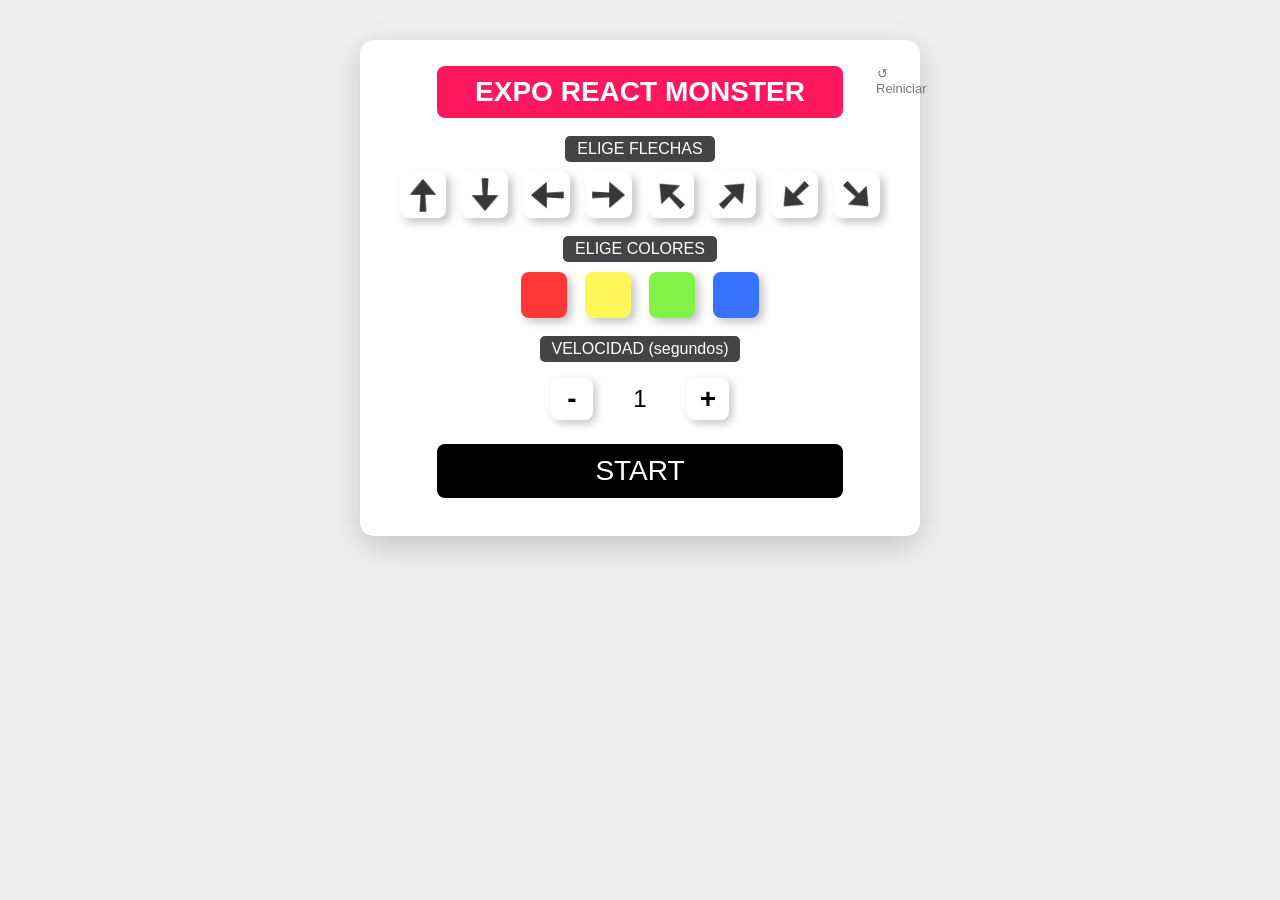
<file: index.html>
<!DOCTYPE html>
<html lang="es">
<head>
<meta charset="utf-8">
<title>EXPO REACT MONSTER - Panel Preview</title>

</head>
<link rel="stylesheet" href="style.css">
<body>
<div class="panel">
<div id="title">EXPO REACT MONSTER</div>

<div class="center"><span class="lbl">ELIGE FLECHAS</span></div>
<div class="row arrow-row" style="gap:16px;">
<button class="tile arrow">
<div style="transform:rotate(0deg);display:flex;align-items:center;justify-content:center;">
<svg xmlns="http://www.w3.org/2000/svg" xmlns:xlink="http://www.w3.org/1999/xlink" width="577" height="577" viewBox="0 0 577 577">
  <image id="Capa_1" data-name="Capa 1" x="63" y="17" width="448" height="556" xlink:href="[data-uri]"/>
</svg>

</div>
</button>

<button class="tile arrow">
<div style="transform:rotate(180deg);display:flex;align-items:center;justify-content:center;">
<svg xmlns="http://www.w3.org/2000/svg" xmlns:xlink="http://www.w3.org/1999/xlink" width="577" height="577" viewBox="0 0 577 577">
  <image id="Capa_1" data-name="Capa 1" x="63" y="17" width="448" height="556" xlink:href="[data-uri]"/>
</svg>

</div>
</button>

<button class="tile arrow">
<div style="transform:rotate(270deg);display:flex;align-items:center;justify-content:center;">
<svg xmlns="http://www.w3.org/2000/svg" xmlns:xlink="http://www.w3.org/1999/xlink" width="577" height="577" viewBox="0 0 577 577">
  <image id="Capa_1" data-name="Capa 1" x="63" y="17" width="448" height="556" xlink:href="[data-uri]"/>
</svg>

</div>
</button>

<button class="tile arrow">
<div style="transform:rotate(90deg);display:flex;align-items:center;justify-content:center;">
<svg xmlns="http://www.w3.org/2000/svg" xmlns:xlink="http://www.w3.org/1999/xlink" width="577" height="577" viewBox="0 0 577 577">
  <image id="Capa_1" data-name="Capa 1" x="63" y="17" width="448" height="556" xlink:href="[data-uri]"/>
</svg>

</div>
</button>

<button class="tile arrow">
<div style="transform:rotate(315deg);display:flex;align-items:center;justify-content:center;">
<svg xmlns="http://www.w3.org/2000/svg" xmlns:xlink="http://www.w3.org/1999/xlink" width="577" height="577" viewBox="0 0 577 577">
  <image id="Capa_1" data-name="Capa 1" x="63" y="17" width="448" height="556" xlink:href="[data-uri]"/>
</svg>

</div>
</button>

<button class="tile arrow">
<div style="transform:rotate(45deg);display:flex;align-items:center;justify-content:center;">
<svg xmlns="http://www.w3.org/2000/svg" xmlns:xlink="http://www.w3.org/1999/xlink" width="577" height="577" viewBox="0 0 577 577">
  <image id="Capa_1" data-name="Capa 1" x="63" y="17" width="448" height="556" xlink:href="[data-uri]"/>
</svg>

</div>
</button>

<button class="tile arrow">
<div style="transform:rotate(225deg);display:flex;align-items:center;justify-content:center;">
<svg xmlns="http://www.w3.org/2000/svg" xmlns:xlink="http://www.w3.org/1999/xlink" width="577" height="577" viewBox="0 0 577 577">
  <image id="Capa_1" data-name="Capa 1" x="63" y="17" width="448" height="556" xlink:href="[data-uri]"/>
</svg>

</div>
</button>

<button class="tile arrow">
<div style="transform:rotate(135deg);display:flex;align-items:center;justify-content:center;">
<svg xmlns="http://www.w3.org/2000/svg" xmlns:xlink="http://www.w3.org/1999/xlink" width="577" height="577" viewBox="0 0 577 577">
  <image id="Capa_1" data-name="Capa 1" x="63" y="17" width="448" height="556" xlink:href="[data-uri]"/>
</svg>

</div>
</button>
</div>

<div class="center"><span class="lbl">ELIGE COLORES</span></div>
<div class="row color-row" style="gap:18px;">
<button class="tile" style="background:#ff0000"></button>
<button class="tile" style="background:#fff52d"></button>
<button class="tile" style="background:#60F013"></button>
<button class="tile" style="background:#004cff"></button>
</div>

<div class="center"><span class="lbl">VELOCIDAD (segundos)</span></div>
<div class="ctrl">
<button>-</button><div class="value" id="intervalo">1</div><button>+</button>
</div>

<button id="start">START</button>


<div style="display:flex;justify-content:center;margin-top:12px;">
  <button id="reset" title="Reiniciar selección" style="
    background:none;
    border:none;
    color:#777;
    font-size:13px;
    cursor:pointer;
    padding:4px 10px;
    transition:color .15s, transform .15s;
    text-align:center;">
    ↺ Reiniciar
  </button>
</div>


</div>
<script src="script.js"></script>
</body>
</html>
</file>
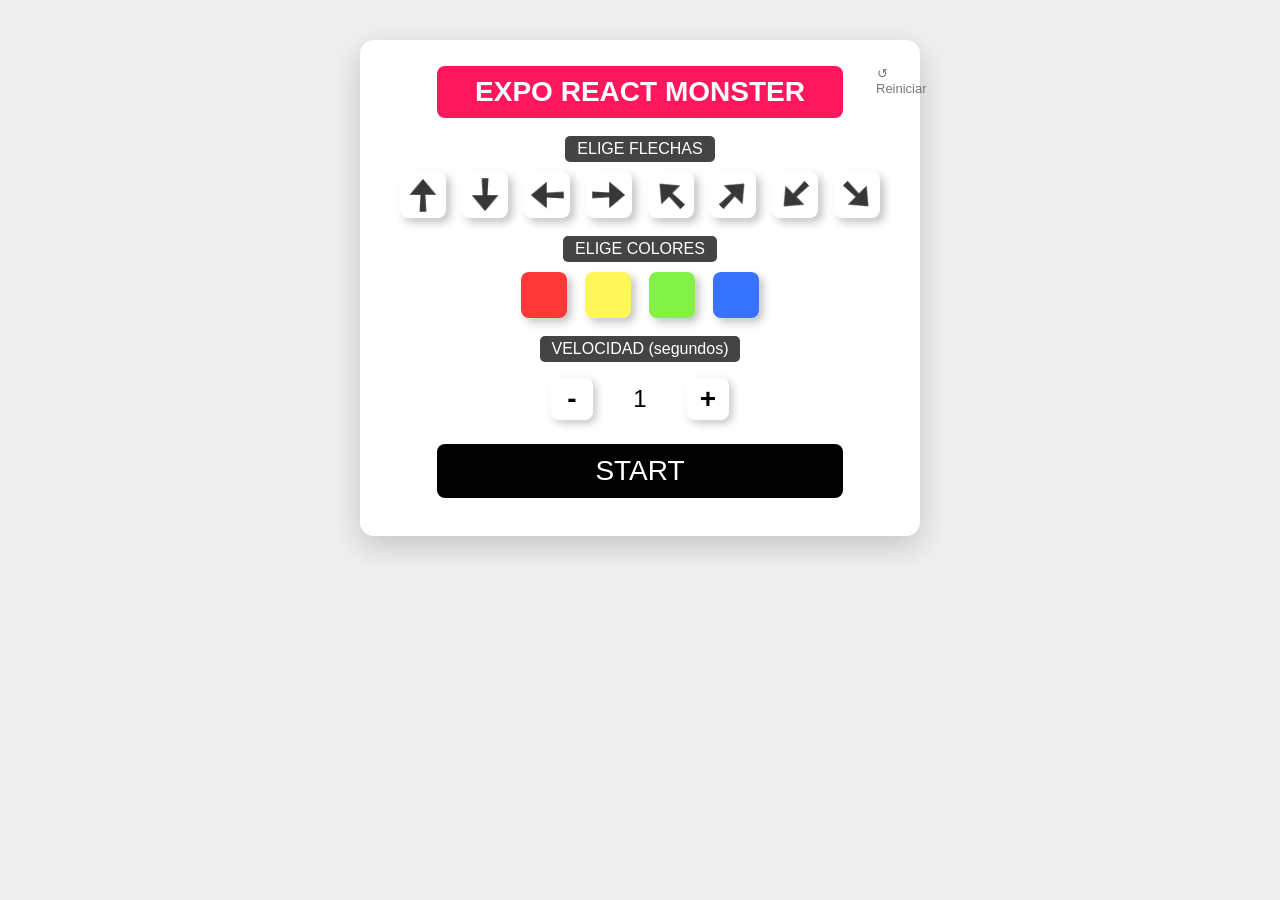
<file: EXPO_REACT_MONSTER_panel.html>
<!DOCTYPE html>
<html lang="es">
<head>
<meta charset="utf-8">
<title>EXPO REACT MONSTER - Panel Preview</title>
<style>
*{box-sizing:border-box;font-family:Arial,sans-serif}
body{margin:0;background:#efefef;padding:40px;display:flex;justify-content:center}
.panel{width:560px;background:#fff;border-radius:14px;padding:26px;box-shadow:0 10px 30px rgba(0,0,0,.18);position:relative}
#title{width:80%;margin:auto;height:52px;background:#FF175D;color:#fff;border-radius:8px;
display:flex;align-items:center;justify-content:center;font-size:28px;font-weight:bold}
#reset{position:absolute;top:22px;right:22px;width:32px;height:32px;border:none;border-radius:7px;
background:#e9e9e9;color:#555;font-size:18px;cursor:pointer}
#reset:hover{background:#dcdcdc}
.lbl{display:inline-block;margin:18px auto 10px;background:#444;color:#fff;padding:4px 12px;border-radius:5px}
.center{text-align:center}
.opts{display:flex;justify-content:center;gap:30px}
.row{display:flex;justify-content:center;gap:10px;flex-wrap:wrap}
.tile{width:46px;height:46px;border:1px solid transparent;border:none;border-radius:8px;background:#fff;
box-shadow:-3px -3px 6px rgba(255,255,255,.95),4px 4px 9px rgba(0,0,0,.32);
opacity:.78;transition:.18s;cursor:pointer;display:flex;align-items:center;justify-content:center}
.tile.active{opacity:1;border:1px solid #333;transform:scale(1.22)}
.tile:hover{transform:translateY(-2px) scale(1.08)}
.arrow svg{width:34px;height:34px}
.ctrl{display:flex;justify-content:center;align-items:center;gap:10px;margin-top:6px}
.ctrl button{
width:42px;
height:42px;
font-size:28px;
font-weight:bold;
border:1px solid transparent;
border-radius:8px;
background:#fff;
box-shadow:-3px -3px 6px rgba(255,255,255,.95),4px 4px 9px rgba(0,0,0,.28);
box-shadow:-2px -2px 5px rgba(255,255,255,.9),3px 3px 8px rgba(0,0,0,.25);
cursor:pointer;
transition:transform .18s, box-shadow .18s, background .18s;
}
.ctrl button:hover{
transform:translateY(-2px) scale(1.15);
background:#ffffff;
box-shadow:-3px -3px 6px rgba(255,255,255,.95),5px 5px 12px rgba(0,0,0,.30);
}

.value{
width:74px;
height:40px;
display:flex;
align-items:center;
justify-content:center;
font-size:24px;
background:transparent;
border:none;
box-shadow:none !important;
text-shadow:none;
transition:transform .18s;
}
#start{display:block;width:80%;height:54px;margin:24px auto 0;background:#000;color:#fff;border:none;border-radius:8px;font-size:28px}

.row .tile:not(.arrow){transition:.18s;}

</style>
</head>
<body>
<div class="panel">
<div id="title">EXPO REACT MONSTER</div>



<div class="center"><span class="lbl">ELIGE FLECHAS</span></div>
<div class="row arrow-row" style="gap:16px;">
<button class="tile arrow">
<div style="transform:rotate(0deg);display:flex;align-items:center;justify-content:center;">
<svg xmlns="http://www.w3.org/2000/svg" xmlns:xlink="http://www.w3.org/1999/xlink" width="577" height="577" viewBox="0 0 577 577">
  <image id="Capa_1" data-name="Capa 1" x="63" y="17" width="448" height="556" xlink:href="[data-uri]"/>
</svg>

</div>
</button>

<button class="tile arrow">
<div style="transform:rotate(180deg);display:flex;align-items:center;justify-content:center;">
<svg xmlns="http://www.w3.org/2000/svg" xmlns:xlink="http://www.w3.org/1999/xlink" width="577" height="577" viewBox="0 0 577 577">
  <image id="Capa_1" data-name="Capa 1" x="63" y="17" width="448" height="556" xlink:href="[data-uri]"/>
</svg>

</div>
</button>

<button class="tile arrow">
<div style="transform:rotate(270deg);display:flex;align-items:center;justify-content:center;">
<svg xmlns="http://www.w3.org/2000/svg" xmlns:xlink="http://www.w3.org/1999/xlink" width="577" height="577" viewBox="0 0 577 577">
  <image id="Capa_1" data-name="Capa 1" x="63" y="17" width="448" height="556" xlink:href="[data-uri]"/>
</svg>

</div>
</button>

<button class="tile arrow">
<div style="transform:rotate(90deg);display:flex;align-items:center;justify-content:center;">
<svg xmlns="http://www.w3.org/2000/svg" xmlns:xlink="http://www.w3.org/1999/xlink" width="577" height="577" viewBox="0 0 577 577">
  <image id="Capa_1" data-name="Capa 1" x="63" y="17" width="448" height="556" xlink:href="[data-uri]"/>
</svg>

</div>
</button>

<button class="tile arrow">
<div style="transform:rotate(315deg);display:flex;align-items:center;justify-content:center;">
<svg xmlns="http://www.w3.org/2000/svg" xmlns:xlink="http://www.w3.org/1999/xlink" width="577" height="577" viewBox="0 0 577 577">
  <image id="Capa_1" data-name="Capa 1" x="63" y="17" width="448" height="556" xlink:href="[data-uri]"/>
</svg>

</div>
</button>

<button class="tile arrow">
<div style="transform:rotate(45deg);display:flex;align-items:center;justify-content:center;">
<svg xmlns="http://www.w3.org/2000/svg" xmlns:xlink="http://www.w3.org/1999/xlink" width="577" height="577" viewBox="0 0 577 577">
  <image id="Capa_1" data-name="Capa 1" x="63" y="17" width="448" height="556" xlink:href="[data-uri]"/>
</svg>

</div>
</button>

<button class="tile arrow">
<div style="transform:rotate(225deg);display:flex;align-items:center;justify-content:center;">
<svg xmlns="http://www.w3.org/2000/svg" xmlns:xlink="http://www.w3.org/1999/xlink" width="577" height="577" viewBox="0 0 577 577">
  <image id="Capa_1" data-name="Capa 1" x="63" y="17" width="448" height="556" xlink:href="[data-uri]"/>
</svg>

</div>
</button>

<button class="tile arrow">
<div style="transform:rotate(135deg);display:flex;align-items:center;justify-content:center;">
<svg xmlns="http://www.w3.org/2000/svg" xmlns:xlink="http://www.w3.org/1999/xlink" width="577" height="577" viewBox="0 0 577 577">
  <image id="Capa_1" data-name="Capa 1" x="63" y="17" width="448" height="556" xlink:href="[data-uri]"/>
</svg>

</div>
</button>
</div>

<div class="center"><span class="lbl">ELIGE COLORES</span></div>
<div class="row color-row" style="gap:18px;">
<button class="tile" style="background:#ff0000"></button>
<button class="tile" style="background:#fff52d"></button>
<button class="tile" style="background:#60F013"></button>
<button class="tile" style="background:#004cff"></button>
</div>

<div class="center"><span class="lbl">VELOCIDAD (segundos)</span></div>
<div class="ctrl">
<button>-</button><div class="value" id="intervalo">1</div><button>+</button>
</div>

<button id="start">START</button>


<div style="display:flex;justify-content:center;margin-top:12px;">
  <button id="reset" title="Reiniciar selección" style="
    background:none;
    border:none;
    color:#777;
    font-size:13px;
    cursor:pointer;
    padding:4px 10px;
    transition:color .15s, transform .15s;
    text-align:center;">
    ↺ Reiniciar
  </button>
</div>


</div>
<script>

const tiles=document.querySelectorAll('.tile');
tiles.forEach(b=>b.onclick=()=>b.classList.toggle('active'));
const rb=document.getElementById('reset');
rb.addEventListener('mouseenter',()=>{rb.style.color='#444';rb.style.transform='translateY(-1px)';});
rb.addEventListener('mouseleave',()=>{rb.style.color='#777';rb.style.transform='';});
document.getElementById('reset').onclick=()=>document.querySelectorAll('.tile.active').forEach(x=>x.classList.remove('active'));

let intervalo=1.0;
const visor=document.getElementById('intervalo');
const botones=document.querySelectorAll('.ctrl button');
function mostrar(){
  visor.style.transform='scale(1.04)';
  visor.style.boxShadow='-4px -4px 8px rgba(255,255,255,.98),5px 5px 10px rgba(0,0,0,.30)';
  setTimeout(()=>{
    visor.style.transform='';
  },90);
  visor.textContent=Number.isInteger(intervalo)?String(intervalo):intervalo.toFixed(2);
}
botones[0].addEventListener('click',()=>{
  intervalo=Math.max(0.5,Math.round((intervalo-0.5)*100)/100);
  mostrar();
});
botones[1].addEventListener('click',()=>{
  intervalo=Math.round((intervalo+0.5)*100)/100;
  mostrar();
});
mostrar();

</script>

<script>
(function(){
const start=document.getElementById('start');
const arrows=[...document.querySelectorAll('.arrow')];
const colors=[...document.querySelectorAll('.color-row .tile')];
const chars=['↑','→','↓','←'];
let timer,last='';
const overlay=document.createElement('div');
overlay.style.cssText='position:fixed;inset:0;background:#000;display:none;align-items:center;justify-content:center;z-index:999999;';
const sym=document.createElement('div');
sym.style.cssText='font-size:70vmin;font-family:Arial;font-weight:bold;';
overlay.appendChild(sym);
document.body.appendChild(overlay);
overlay.onclick=()=>{clearInterval(timer);overlay.style.display='none';if(document.fullscreenElement)document.exitFullscreen();};
function pick(a){return a[Math.floor(Math.random()*a.length)]}
start.onclick=()=>{
 const sa=arrows.filter(x=>x.classList.contains('active'));
 const sc=colors.filter(x=>x.classList.contains('active'));
 if(!sa.length||!sc.length){alert('Selecciona flechas y colores');return;}
 overlay.style.display='flex';
 document.documentElement.requestFullscreen?.();
 function show(){
  let ai,ci,key;
  do{
   ai=Math.floor(Math.random()*sa.length);
   ci=Math.floor(Math.random()*sc.length);
   key=ai+'-'+ci;
  }while(key===last && sa.length*sc.length>1);
  last=key;
  const idx=arrows.indexOf(sa[ai]);
  sym.textContent=chars[idx]||'↑';
  sym.style.color=getComputedStyle(sc[ci]).backgroundColor;
 }
 show();
 timer=setInterval(show, intervalo*1000);
};
})();
</script>

</body>
</html>
</file>
<file: style.css>
*{box-sizing:border-box;font-family:Arial,sans-serif}
body{margin:0;background:#efefef;padding:40px;display:flex;justify-content:center}
.panel{width:560px;background:#fff;border-radius:14px;padding:26px;box-shadow:0 10px 30px rgba(0,0,0,.18);position:relative}
#title{width:80%;margin:auto;height:52px;background:#FF175D;color:#fff;border-radius:8px;
display:flex;align-items:center;justify-content:center;font-size:28px;font-weight:bold}
#reset{position:absolute;top:22px;right:22px;width:32px;height:32px;border:none;border-radius:7px;
background:#e9e9e9;color:#555;font-size:18px;cursor:pointer}
#reset:hover{background:#dcdcdc}
.lbl{display:inline-block;margin:18px auto 10px;background:#444;color:#fff;padding:4px 12px;border-radius:5px}
.center{text-align:center}
.opts{display:flex;justify-content:center;gap:30px}
.row{display:flex;justify-content:center;gap:10px;flex-wrap:wrap}
.tile{width:46px;height:46px;border:1px solid transparent;border:none;border-radius:8px;background:#fff;
box-shadow:-3px -3px 6px rgba(255,255,255,.95),4px 4px 9px rgba(0,0,0,.32);
opacity:.78;transition:.18s;cursor:pointer;display:flex;align-items:center;justify-content:center}
.tile.active{opacity:1;border:1px solid #333;transform:scale(1.22)}
.tile:hover{transform:translateY(-2px) scale(1.08)}
.arrow svg{width:34px;height:34px}
.ctrl{display:flex;justify-content:center;align-items:center;gap:10px;margin-top:6px}
.ctrl button{
width:42px;
height:42px;
font-size:28px;
font-weight:bold;
border:1px solid transparent;
border-radius:8px;
background:#fff;
box-shadow:-3px -3px 6px rgba(255,255,255,.95),4px 4px 9px rgba(0,0,0,.28);
box-shadow:-2px -2px 5px rgba(255,255,255,.9),3px 3px 8px rgba(0,0,0,.25);
cursor:pointer;
transition:transform .18s, box-shadow .18s, background .18s;
}
.ctrl button:hover{
transform:translateY(-2px) scale(1.15);
background:#ffffff;
box-shadow:-3px -3px 6px rgba(255,255,255,.95),5px 5px 12px rgba(0,0,0,.30);
}

.value{
width:74px;
height:40px;
display:flex;
align-items:center;
justify-content:center;
font-size:24px;
background:transparent;
border:none;
box-shadow:none !important;
text-shadow:none;
transition:transform .18s;
}
#start{display:block;width:80%;height:54px;margin:24px auto 0;background:#000;color:#fff;border:none;border-radius:8px;font-size:28px}

.row .tile:not(.arrow){transition:.18s;}
</file>
